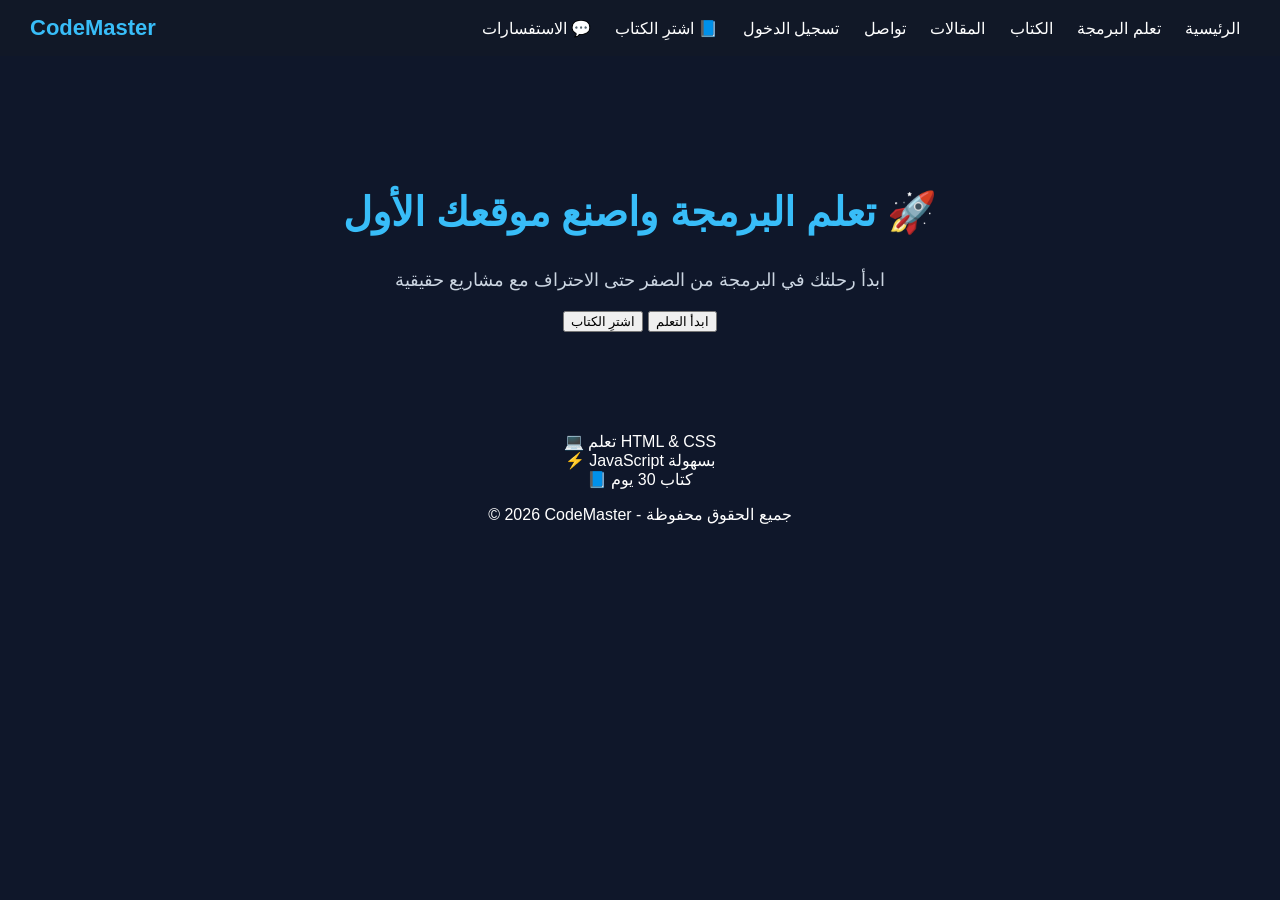
<file: index.html>
<!DOCTYPE html>
<html lang="ar">
<head>
    <meta charset="UTF-8">
    <meta name="viewport" content="width=device-width, initial-scale=1.0">
    <title>CodeMaster - Home</title>
    <link rel="stylesheet" href="style.css">
    <meta name="monetag" content="0a34fef5ae91684d4ee8484396f855bb">
    <script async src="https://pagead2.googlesyndication.com/pagead/js/adsbygoogle.js?client=ca-pub-2525637026834240"
     crossorigin="anonymous"></script>
    <meta name="google-adsense-account" content="ca-pub-2525637026834240">
</head>

<body>
    <center>

    <!-- Navbar -->
    <header class="navbar">
        <div class="logo">CodeMaster</div>

        <nav>
            <a href="index.html">الرئيسية</a>
            <a href="learn.html">تعلم البرمجة</a>
            <a href="book.html">الكتاب</a>
            <a href="blog.html">المقالات</a>
            <a href="contact.html">تواصل</a>
            <a href="login.html">تسجيل الدخول</a>
            <a href="buy.html">📘 اشترِ الكتاب</a>
            <a href="support.html">💬 الاستفسارات</a>
        </nav>
    </header>

    <!-- Hero Section -->
    <section class="hero">
        <h1>تعلم البرمجة واصنع موقعك الأول 🚀</h1>
        <p>ابدأ رحلتك في البرمجة من الصفر حتى الاحتراف مع مشاريع حقيقية</p>

        <button onclick="goToBook()">اشترِ الكتاب</button>
        <button onclick="goToLearn()">ابدأ التعلم</button>
    </section>

    <!-- Features -->
    <section class="features">
        <div class="card">💻 تعلم HTML & CSS</div>
        <div class="card">⚡ JavaScript بسهولة</div>
        <div class="card">📘 كتاب 30 يوم</div>
    </section>

    <!-- Footer -->
    <footer>
        <p>© 2026 CodeMaster - جميع الحقوق محفوظة</p>
    </footer>

    <script src="script.js"></script>
    </center>
</body>
</html>
</file>
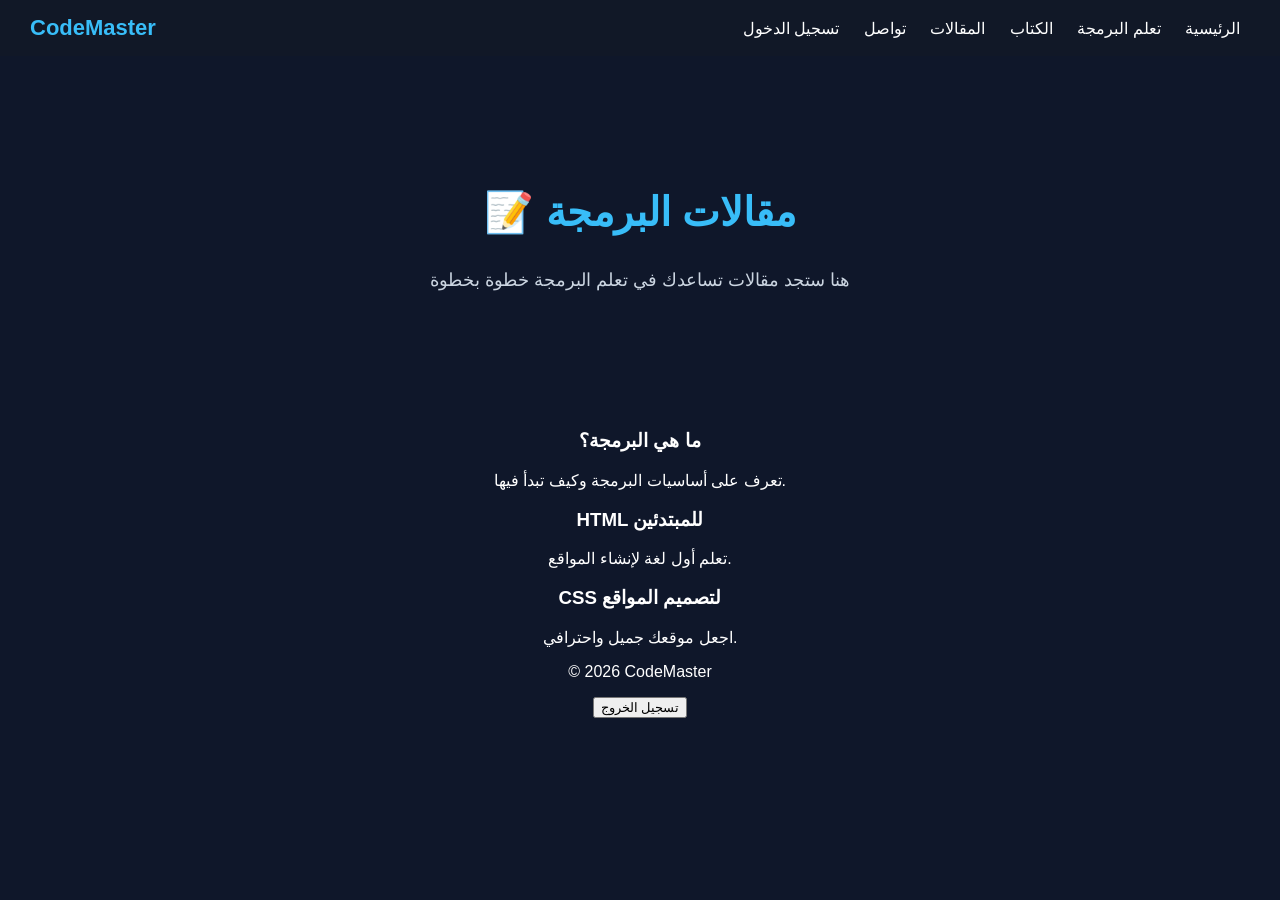
<file: blog.html>
<!DOCTYPE html>
<html lang="ar">
<head>
    <meta charset="UTF-8">
    <meta name="viewport" content="width=device-width, initial-scale=1.0">
    <title>المقالات - CodeMaster</title>
    <link rel="stylesheet" href="style.css">
    <script async src="https://pagead2.googlesyndication.com/pagead/js/adsbygoogle.js?client=ca-pub-2525637026834240"
     crossorigin="anonymous"></script>
    <meta name="google-adsense-account" content="ca-pub-2525637026834240">
</head>

<body>
    <center>

    <!-- Navbar -->
    <header class="navbar">
        <div class="logo">CodeMaster</div>

        <nav>
            <a href="index.html">الرئيسية</a>
            <a href="learn.html">تعلم البرمجة</a>
            <a href="book.html">الكتاب</a>
            <a href="blog.html">المقالات</a>
            <a href="contact.html">تواصل</a>
            <a href="login.html">تسجيل الدخول</a>
        </nav>
    </header>

    <!-- Content -->
    <section class="hero">
        <h1>📝 مقالات البرمجة</h1>
        <p>هنا ستجد مقالات تساعدك في تعلم البرمجة خطوة بخطوة</p>
    </section>

    <section class="features">

        <div class="card">
            <h3>ما هي البرمجة؟</h3>
            <p>تعرف على أساسيات البرمجة وكيف تبدأ فيها.</p>
        </div>

        <div class="card">
            <h3>HTML للمبتدئين</h3>
            <p>تعلم أول لغة لإنشاء المواقع.</p>
        </div>

        <div class="card">
            <h3>CSS لتصميم المواقع</h3>
            <p>اجعل موقعك جميل واحترافي.</p>
        </div>

    </section>

    <footer>
        <p>© 2026 CodeMaster</p>
    </footer>
    </center>
    <center>
             <a href="index.html"><button id="d16">تسجيل الخروج</button></a>
        </center>
</body>
</html>
</file>
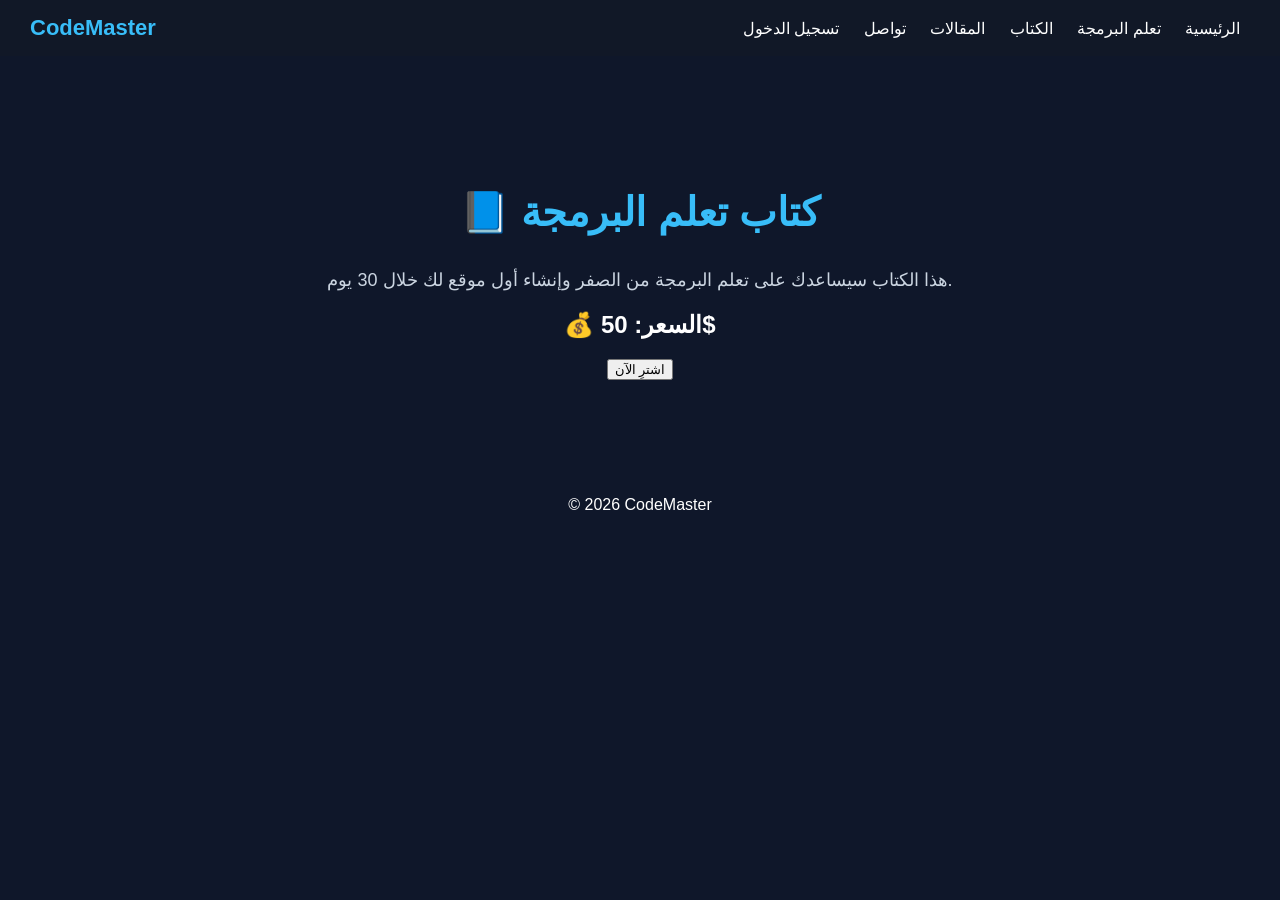
<file: book.html>
<!DOCTYPE html>
<html lang="ar">
<head>
    <meta charset="UTF-8">
    <meta name="viewport" content="width=device-width, initial-scale=1.0">
    <title>الكتاب - CodeMaster</title>
    <link rel="stylesheet" href="style.css">
    <script async src="https://pagead2.googlesyndication.com/pagead/js/adsbygoogle.js?client=ca-pub-2525637026834240"
     crossorigin="anonymous"></script>
    <meta name="google-adsense-account" content="ca-pub-2525637026834240">
</head>

<body>
    <center>

    <header class="navbar">
        <div class="logo">CodeMaster</div>

        <nav>
            <a href="index.html">الرئيسية</a>
            <a href="learn.html">تعلم البرمجة</a>
            <a href="book.html">الكتاب</a>
            <a href="blog.html">المقالات</a>
            <a href="contact.html">تواصل</a>
            <a href="login.html">تسجيل الدخول</a>
        </nav>
    </header>

    <section class="hero">
        <h1>📘 كتاب تعلم البرمجة</h1>
        <p>
            هذا الكتاب سيساعدك على تعلم البرمجة من الصفر
            وإنشاء أول موقع لك خلال 30 يوم.
        </p>

        <h2>💰 السعر: 50$</h2>

        <button onclick="alert('ارسل المبلغ على رقم فودافون كاش وسيتم إرسال الكتاب لك')">
            اشترِ الآن
        </button>
    </section>

    <footer>
        <p>© 2026 CodeMaster</p>
    </footer>
    </center>

</body>
</html>
</file>
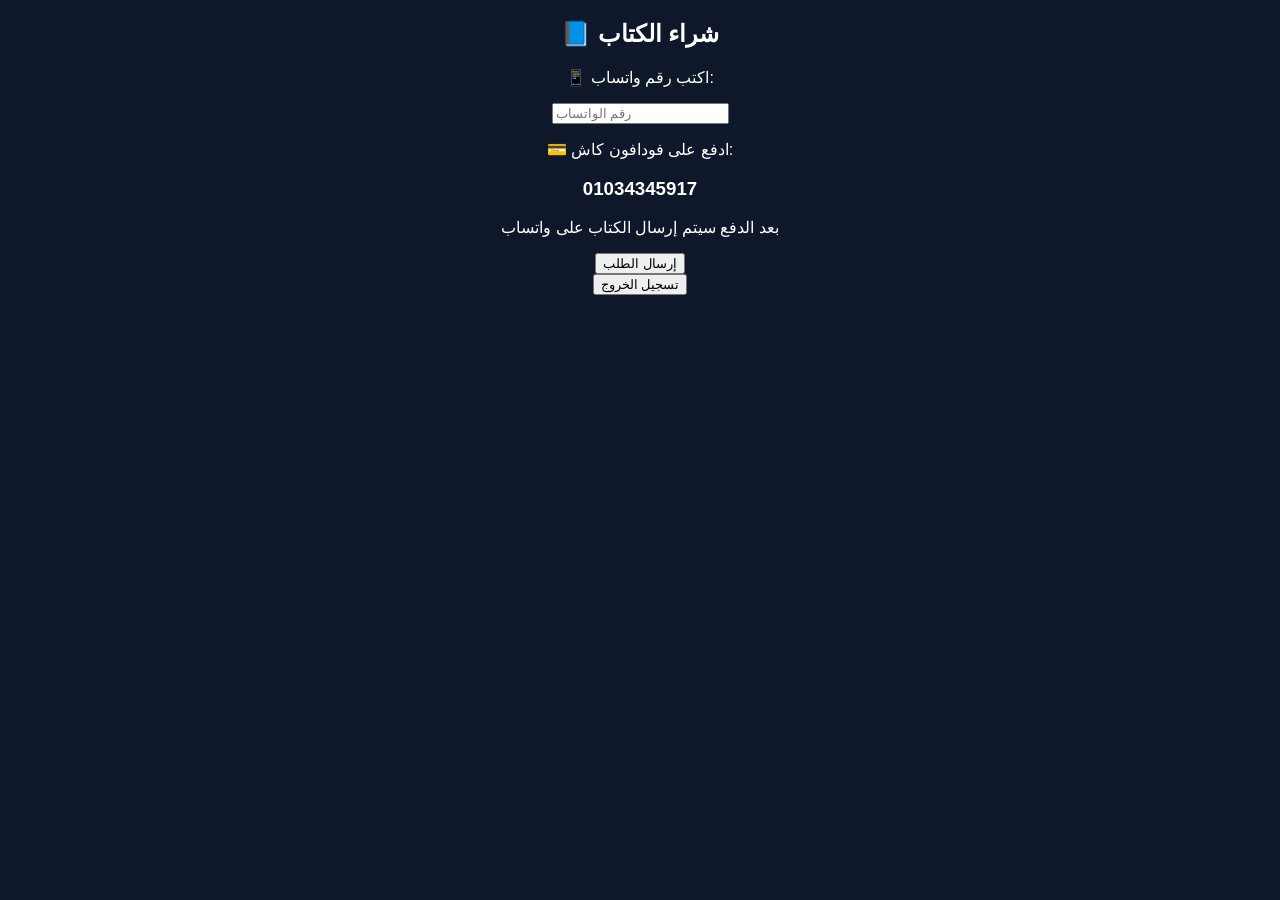
<file: buy.html>
<!DOCTYPE html>
<html>
<head>

    <meta charset="UTF-8">
    <title>شراء الكتاب</title>
    <link rel="stylesheet" href="style.css">
    <script async src="https://pagead2.googlesyndication.com/pagead/js/adsbygoogle.js?client=ca-pub-2525637026834240"
     crossorigin="anonymous"></script>
    <meta name="google-adsense-account" content="ca-pub-2525637026834240">
</head>

<body>
    <center>

<h2>📘 شراء الكتاب</h2>

<p>📱 اكتب رقم واتساب:</p>
<input type="text" placeholder="رقم الواتساب">

<p>💳 ادفع على فودافون كاش:</p>
<h3>01034345917</h3>

<p>بعد الدفع سيتم إرسال الكتاب على واتساب</p>

<button>إرسال الطلب</button>
</center>
        <center>
             <a href="index.html"><button id="d16">تسجيل الخروج</button></a>
        </center>

</body>
</html>
</file>
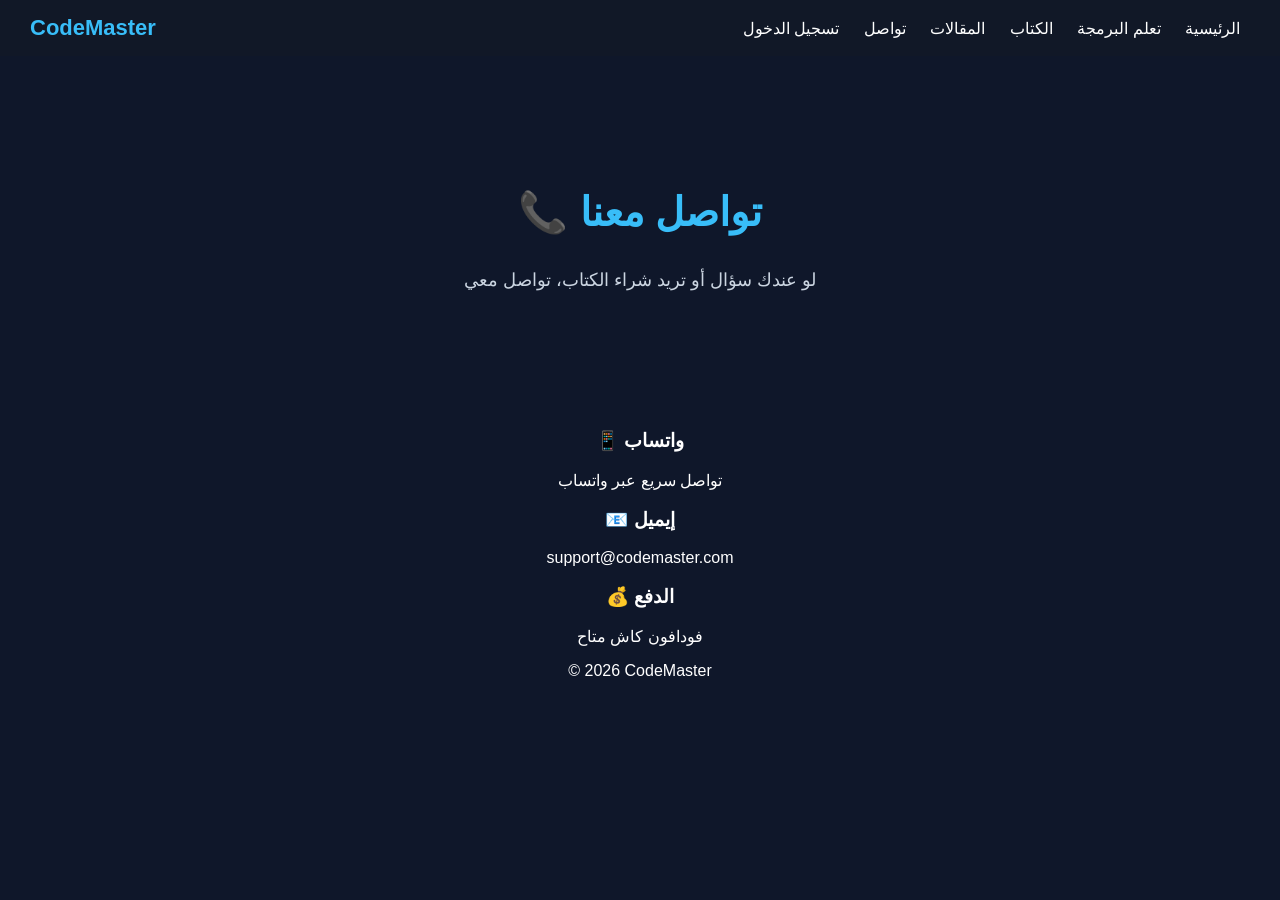
<file: contact.html>
<!DOCTYPE html>
<html lang="ar">
<head>
    <meta charset="UTF-8">
    <meta name="viewport" content="width=device-width, initial-scale=1.0">
    <title>تواصل معنا - CodeMaster</title>
    <link rel="stylesheet" href="style.css">
    <script async src="https://pagead2.googlesyndication.com/pagead/js/adsbygoogle.js?client=ca-pub-2525637026834240"
     crossorigin="anonymous"></script>
    <meta name="google-adsense-account" content="ca-pub-2525637026834240">
</head>

<body>
    <center>

    <!-- Navbar -->
    <header class="navbar">
        <div class="logo">CodeMaster</div>

        <nav>
            <a href="index.html">الرئيسية</a>
            <a href="learn.html">تعلم البرمجة</a>
            <a href="book.html">الكتاب</a>
            <a href="blog.html">المقالات</a>
            <a href="contact.html">تواصل</a>
            <a href="login.html">تسجيل الدخول</a>
        </nav>
    </header>

    <!-- Content -->
    <section class="hero">
        <h1>📞 تواصل معنا</h1>
        <p>لو عندك سؤال أو تريد شراء الكتاب، تواصل معي</p>
    </section>

    <section class="features">

        <div class="card">
            <h3>📱 واتساب</h3>
            <p>تواصل سريع عبر واتساب</p>
        </div>

        <div class="card">
            <h3>📧 إيميل</h3>
            <p>support@codemaster.com</p>
        </div>

        <div class="card">
            <h3>💰 الدفع</h3>
            <p>فودافون كاش متاح</p>
        </div>

    </section>

    <footer>
        <p>© 2026 CodeMaster</p>
    </footer>
</center>
</body>
</html>
</file>
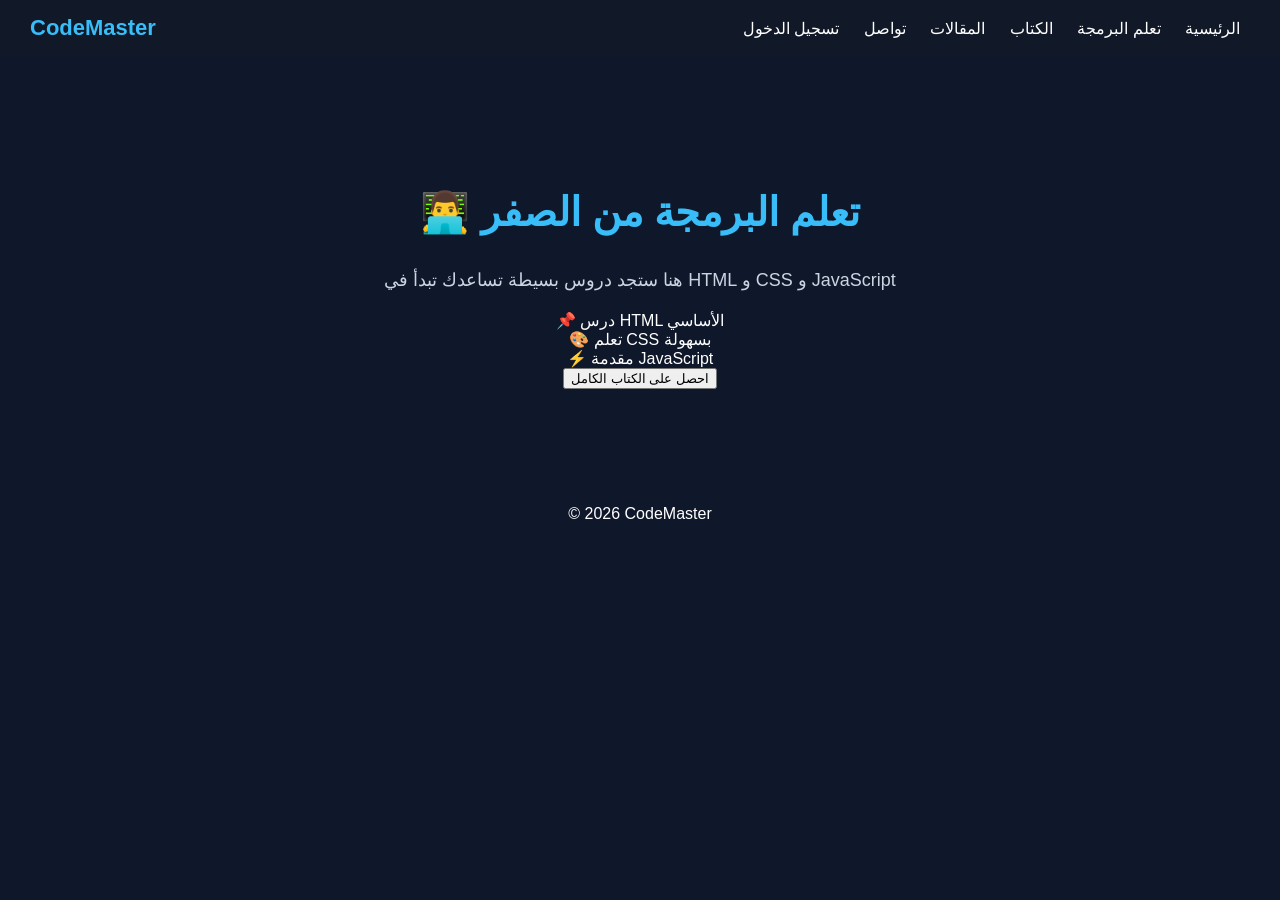
<file: learn.html>
<!DOCTYPE html>
<html lang="ar">
<head>
    <meta charset="UTF-8">
    <meta name="viewport" content="width=device-width, initial-scale=1.0">
    <title>تعلم البرمجة - CodeMaster</title>
    <link rel="stylesheet" href="style.css">
    <script async src="https://pagead2.googlesyndication.com/pagead/js/adsbygoogle.js?client=ca-pub-2525637026834240"
     crossorigin="anonymous"></script>
    <meta name="google-adsense-account" content="ca-pub-2525637026834240">
</head>

<body>
    <center>

    <!-- Navbar -->
    <header class="navbar">
        <div class="logo">CodeMaster</div>

        <nav>
            <a href="index.html">الرئيسية</a>
            <a href="learn.html">تعلم البرمجة</a>
            <a href="book.html">الكتاب</a>
            <a href="blog.html">المقالات</a>
            <a href="contact.html">تواصل</a>
            <a href="login.html">تسجيل الدخول</a>
        </nav>
    </header>

    <!-- Content -->
    <section class="hero">
        <h1>👨‍💻 تعلم البرمجة من الصفر</h1>
        <p>
            هنا ستجد دروس بسيطة تساعدك تبدأ في HTML و CSS و JavaScript
        </p>

        <div class="features">
            <div class="card">📌 درس HTML الأساسي</div>
            <div class="card">🎨 تعلم CSS بسهولة</div>
            <div class="card">⚡ مقدمة JavaScript</div>
        </div>

        <button onclick="location.href='book.html'">
            احصل على الكتاب الكامل
        </button>
    </section>

    <footer>
        <p>© 2026 CodeMaster</p>
    </footer>
</center>
</body>
</html>
</file>
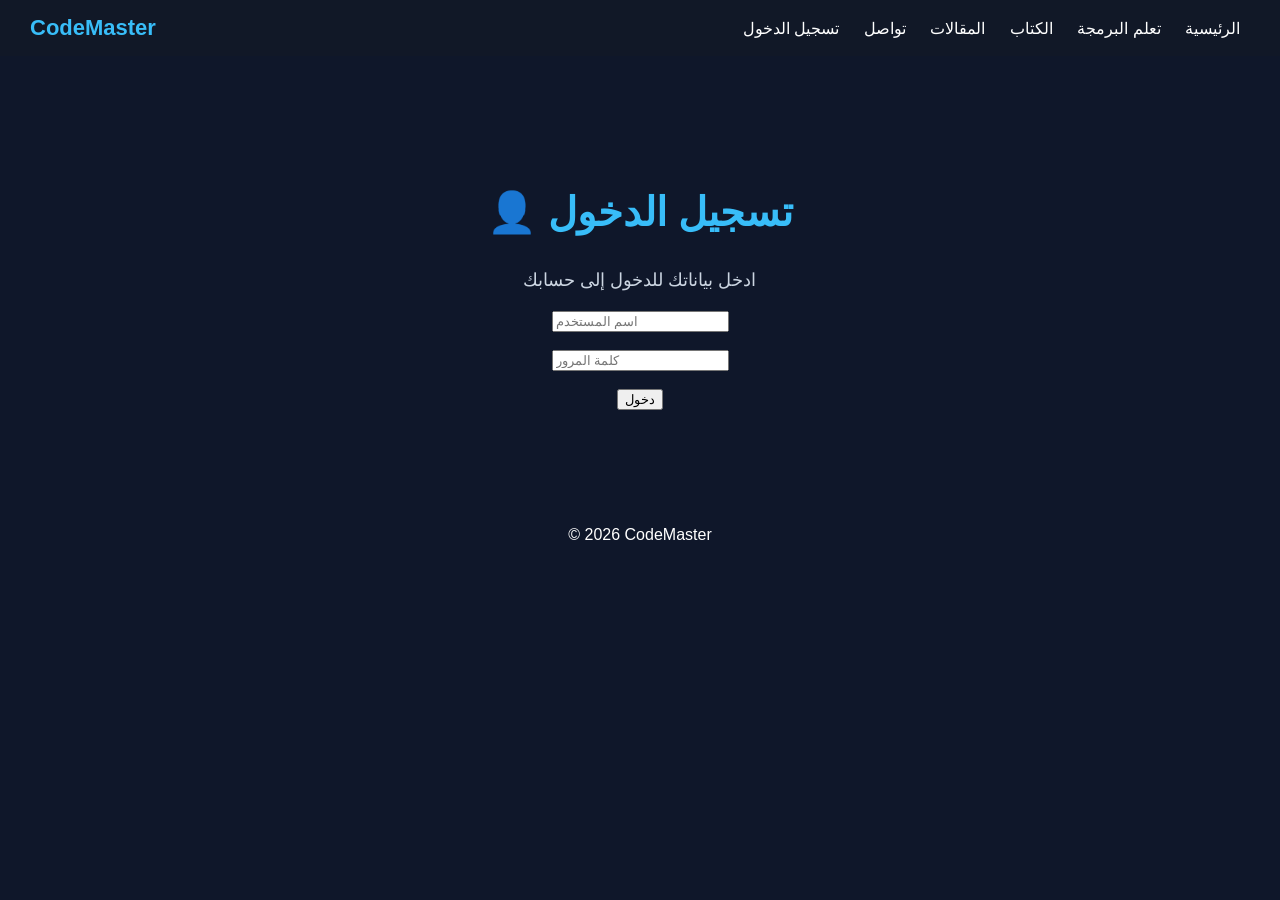
<file: login.html>
<!DOCTYPE html>
<html lang="ar">
<head>
    <meta charset="UTF-8">
    <meta name="viewport" content="width=device-width, initial-scale=1.0">
    <title>تسجيل الدخول - CodeMaster</title>
    <link rel="stylesheet" href="style.css">
    <script async src="https://pagead2.googlesyndication.com/pagead/js/adsbygoogle.js?client=ca-pub-2525637026834240"
     crossorigin="anonymous"></script>
    <meta name="google-adsense-account" content="ca-pub-2525637026834240">
</head>

<body>
    <center>

    <!-- Navbar -->
    <header class="navbar">
        <div class="logo">CodeMaster</div>

        <nav>
            <a href="index.html">الرئيسية</a>
            <a href="learn.html">تعلم البرمجة</a>
            <a href="book.html">الكتاب</a>
            <a href="blog.html">المقالات</a>
            <a href="contact.html">تواصل</a>
            <a href="login.html">تسجيل الدخول</a>
        </nav>
    </header>

    <!-- Login Form -->
    <section class="hero">
        <h1>👤 تسجيل الدخول</h1>
        <p>ادخل بياناتك للدخول إلى حسابك</p>

        <form>
            <input type="text" placeholder="اسم المستخدم" required>
            <br><br>
            <input type="password" placeholder="كلمة المرور" required>
            <br><br>
            <button type="submit">دخول</button>
        </form>
    </section>

    <footer>
        <p>© 2026 CodeMaster</p>
    </footer>
</center>
</body>
</html>
</file>
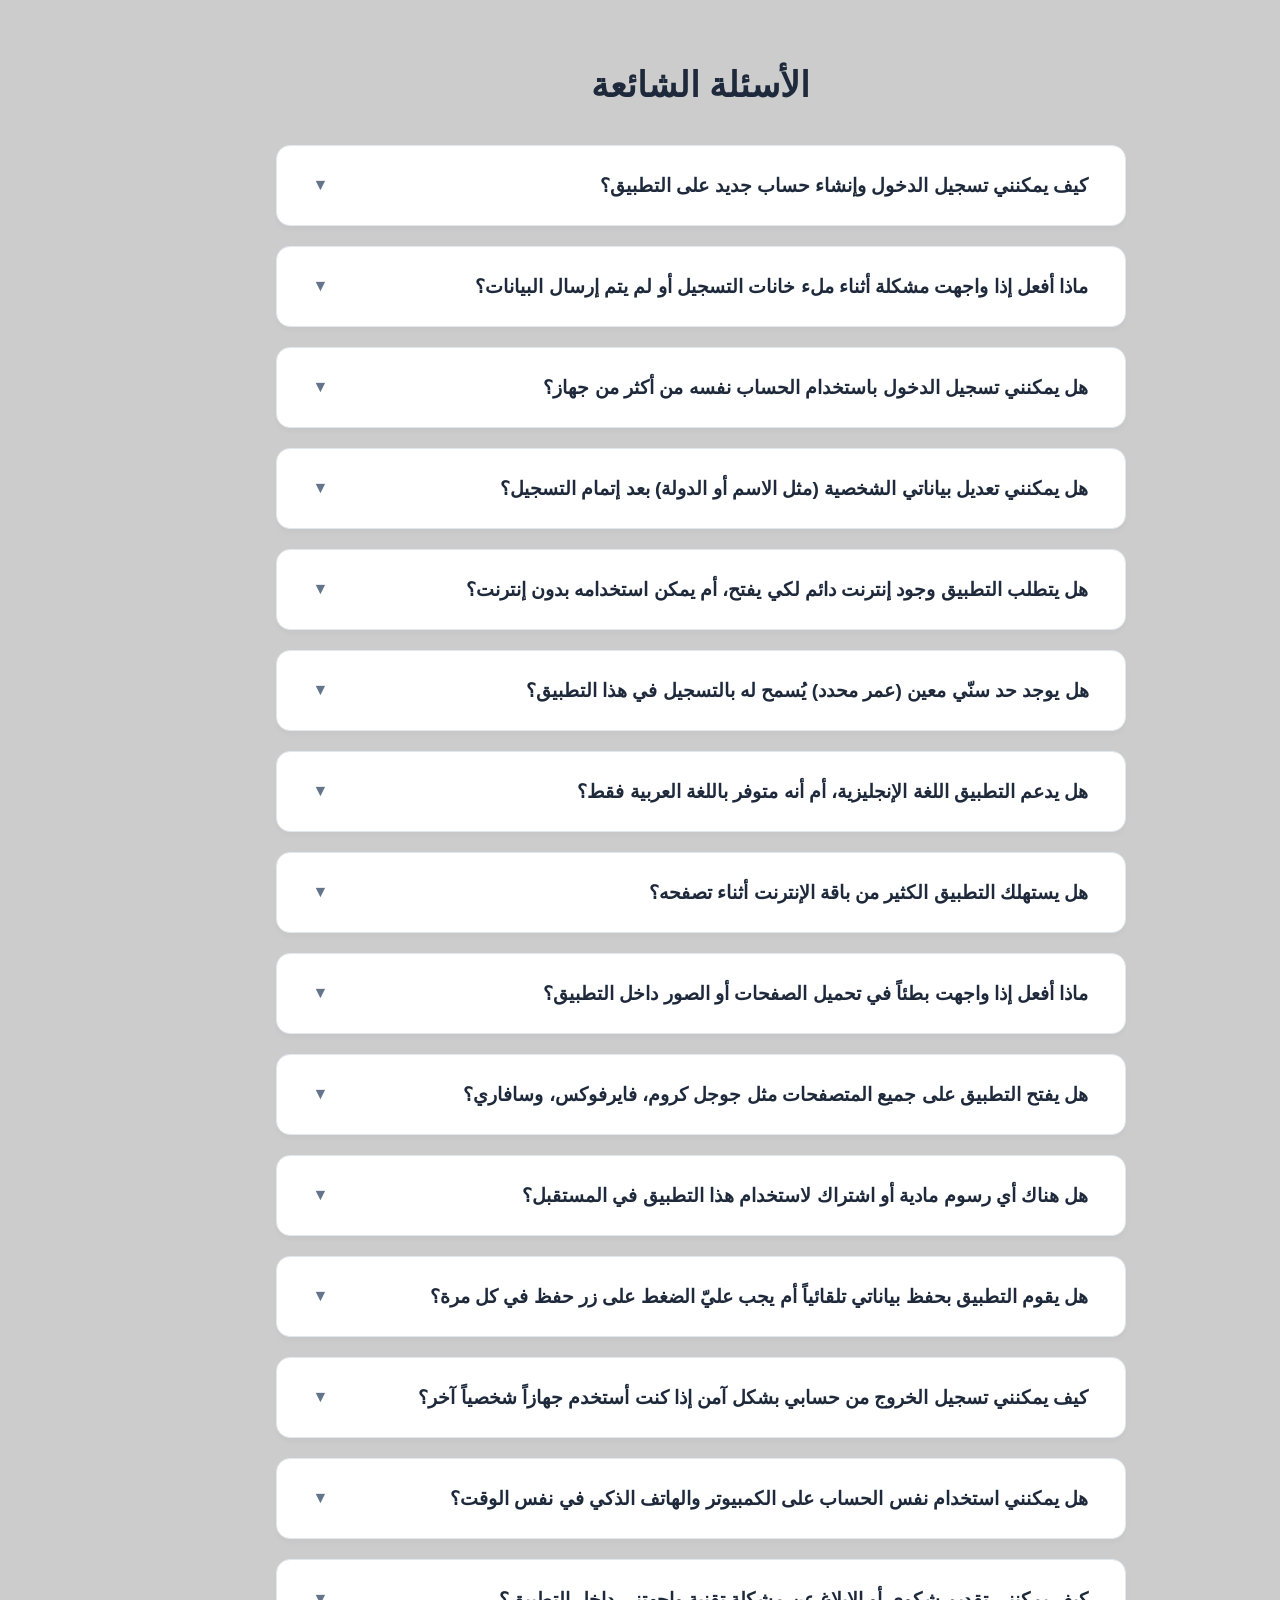
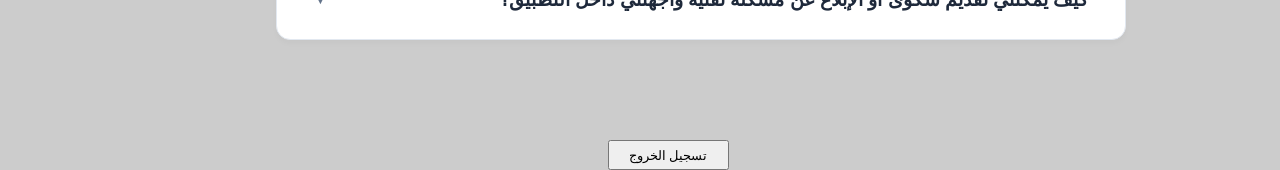
<file: support.html>
<!DOCTYPE html>
<html lang="ar" dir="rtl">
<head>
    <meta charset="UTF-8">
    <meta name="viewport" content="width=device-width, initial-scale=1.0">
    <title>الأسئلة الشائعة</title>
    <script async src="https://pagead2.googlesyndication.com/pagead/js/adsbygoogle.js?client=ca-pub-2525637026834240"
     crossorigin="anonymous"></script>
    <meta name="google-adsense-account" content="ca-pub-2525637026834240">
    <style>
        body{
            background-color:rgb(204, 204, 204); ;
        }
        :root {
            --primary-color: #3b82f6; 
            --bg-color: #f8fafc; 
            --card-bg: #ffffff; 
            --text-main: #1e293b; 
            --text-sub: #64748b; 
            --border-color: #e2e8f0; 
        }

        body {
            font-family: 'Segoe UI', Tahoma, Geneva, Verdana, sans-serif;
            color: var(--text-main);
            margin: 0;
            padding: 40px 20px;
            display: flex;
            justify-content: center;
        }

        .faq-container {
            width: 100%;
            max-width: 850px;
        }

        .faq-title {
            text-align: center;
            font-size: 2.2rem;
            margin-bottom: 40px;
            color: var(--text-main);
            font-weight: 700;
        }

        /* كارت الأسئلة المطور بارتفاع فخم ومساحة واسعة */
        details {
            background-color: var(--card-bg);
            border: 1px solid var(--border-color);
            border-radius: 14px;
            margin-bottom: 20px;
            overflow: hidden;
            box-shadow: 0 4px 6px -1px rgba(0, 0, 0, 0.03);
            transition: all 0.3s ease;
        }

        details:hover {
            border-color: var(--primary-color);
        }

        /* رأس السؤال بارتفاع فخم ومساحة مريحة جداً للعين */
        summary {
            display: flex;
            justify-content: space-between;
            align-items: center;
            padding: 28px 36px; 
            font-size: 1.2rem;
            font-weight: 600;
            color: var(--text-main);
            cursor: pointer;
            outline: none;
            list-style: none; 
        }

        summary::-webkit-details-marker {
            display: none;
        }

        /* السهم المخصص الجانبي */
        summary::after {
            content: "▼";
            font-size: 1rem;
            color: var(--text-sub);
            transition: transform 0.3s ease;
        }

        /* حركة دوران السهم عند فتح خانة السؤال */
        details[open] summary::after {
            transform: rotate(180deg);
            color: var(--primary-color);
        }

        /* مكان ظهور الإجابات بوضوح تام وتصميم فخم */
        .faq-body {
            padding: 20px 36px 28px 36px; 
            font-size: 1.05rem;
            line-height: 1.8;
            color: var(--text-sub);
            border-top: 1px solid var(--border-color);
        }
        #d16{
            top: 1700px;
            position: relative;
            left: 453px;
            width: 121px;
        height: 30px;
        }
    </style>
</head>
<body>

    <div class="faq-container">
        <h1 class="faq-title">الأسئلة الشائعة</h1>

        <!-- 1 -->
        <details>
            <summary>كيف يمكنني تسجيل الدخول وإنشاء حساب جديد على التطبيق؟</summary>
            <div class="faq-body">يمكنك الدخول والتسجيل بكل سهولة من خلال الانتقال إلى صفحة "تسجيل الدخول" وتعبئة كافة الخانات المطلوبة بالبيانات التالية: (الاسم الأول، اسم العائلة، تاريخ الميلاد، الدولة، وتحديد النوع)، ثم الضغط على زر إرسال البيانات ليتم تفعيل حسابك فوراً في الموقع.</div>
        </details>

        <!-- 2 -->
        <details>
            <summary>ماذا أفعل إذا واجهت مشكلة أثناء ملء خانات التسجيل أو لم يتم إرسال البيانات؟</summary>
            <div class="faq-body">أولاً، يرجى الاطمئنان والتأكد من جودة وثبات الاتصال بشبكة الإنترنت لديك. في حال توقف الموقع أو انغلاقه فجأة، كل ما عليك فعله هو إغلاق نافذة الموقع تماماً، ثم إعادة تشغيل وتحديث الرابط من جديد والمحاولة مرة أخرى.</div>
        </details>

        <!-- 3 -->
        <details>
            <summary>هل يمكنني تسجيل الدخول باستخدام الحساب نفسه من أكثر من جهاز؟</summary>
            <div class="faq-body">نعم، يمكنك بالطبع تسجيل الدخول باستخدام نفس الحساب من أي جهاز آخر. وسيتم عرض وحفظ كل ما وصلت إليه في الموقع تلقائياً لتستكمل عملك بكل سهولة من أي مكان.</div>
        </details>

        <!-- 4 -->
        <details>
            <summary>هل يمكنني تعديل بياناتي الشخصية (مثل الاسم أو الدولة) بعد إتمام التسجيل؟</summary>
            <div class="faq-body">لا، لا يمكنك تعديل البيانات بعد إرسالها. ولكن إذا أردت تغيير بياناتك، يمكنك ببساطة إنشاء حساب آخر جديد تماماً، وإعادة ملء الخانات بالبيانات الصحيحة التي تريدها.</div>
        </details>

        <!-- 5 -->
        <details>
            <summary>هل يتطلب التطبيق وجود إنترنت دائم لكي يفتح، أم يمكن استخدامه بدون إنترنت؟</summary>
            <div class="faq-body">نعم، يتطلب التطبيق اتصالاً مستمراً بالإنترنت، وذلك لضمان تحسين جودة وثبات التنقل بين صفحات الموقع، وتحديث البيانات ومزامنتها فوراً وبدون أي تأخير.</div>
        </details>

        <!-- 6 -->
        <details>
            <summary>هل يوجد حد سنّي معين (عمر محدد) يُسمح له بالتسجيل في هذا التطبيق؟</summary>
            <div class="faq-body">لا، لا يوجد أي حد سنّي؛ التطبيق متاح ومسموح لجميع الفئات العمرية بالتسجيل فيه والاستفادة من خدماته بكل سهولة.</div>
        </details>

        <!-- 7 -->
        <details>
            <summary>هل يدعم التطبيق اللغة الإنجليزية، أم أنه متوفر باللغة العربية فقط؟</summary>
            <div class="faq-body">حالياً، التطبيق يدعم اللغة العربية بشكل أساسي مع وجود اللغة الإنجليزية في بعض الأجزاء والحالات، ولكن يعمل فريق التحديث والتطوير لدينا على توفير التطبيق باللغتين العربية والإنجليزية بشكل كامل وبأعلى جودة في وقت لاحق قريباً بإذن الله.</div>
        </details>

        <!-- 8 -->
        <details>
            <summary>هل يستهلك التطبيق الكثير من باقة الإنترنت أثناء تصفحه؟</summary>
            <div class="faq-body">لا، التطبيق مصمم ليكون خفيفاً جداً بحيث يستهلك كمية قليلة ومحدودة للغاية من بيانات الإنترنت، ولكن كما ذكرنا سابقاً، من الضروري استمرار اتصال جهازك بالإنترنت طوال فترة فتح التطبيق لضمان عمله بشكل صحيح.</div>
        </details>

        <!-- 9 -->
        <details>
            <summary>ماذا أفعل إذا واجهت بطئاً في تحميل الصفحات أو الصور داخل التطبيق؟</summary>
            <div class="faq-body">في حال واجهت بطئاً في التحميل، يرجى اتباع الخطوات التالية:<br>1. التأكد من جودة وثبات اتصال جهازك (سواء كان لابتوب أو كمبيوتر أو هاتف) بشبكة الإنترنت.<br>2. التحقق من أن اتصال الشبكة يعمل بشكل صحيح وغير منقطع.<br>3. إذا استمرت المشكلة ولم يتم تحميل الصفحات أو الصور، قم بإغلاق التطبيق تماماً ثم إعادة فتحه مجدداً لتنشيط الاتصال.</div>
        </details>

        <!-- 10 -->
        <details>
            <summary>هل يفتح التطبيق على جميع المتصفحات مثل جوجل كروم، فايرفوكس، وسافاري؟</summary>
            <div class="faq-body">نعم، التطبيق متوافق تماماً ويفتح على جميع المتصفحات العالمية الحديثة، كما أنه يعمل بكفاءة على مختلف أنظمة التشغيل بما في ذلك نظام ويندوز (مثل ويندوز 8 وما فوق) وبقية الأنظمة لضمان وصولك للحساب من أي جهاز.</div>
        </details>

        <!-- 11 -->
        <details>
            <summary>هل هناك أي رسوم مادية أو اشتراك لاستخدام هذا التطبيق في المستقبل؟</summary>
            <div class="faq-body">لا، التطبيق مجاني بالكامل ولن يتطلب أي رسوم مادية أو اشتراكات في المستقبل، ولكن كما ذكرنا دائماً، الشرط الوحيد للاستفادة من خدماته هو استمرارية اتصال جهازك بشبكة الإنترنت أثناء الاستخدام.</div>
        </details>

        <!-- 12 -->
        <details>
            <summary>هل يقوم التطبيق بحفظ بياناتي تلقائياً أم يجب عليّ الضغط على زر حفظ في كل مرة؟</summary>
            <div class="faq-body">عند ملء الخانات، يجب عليك الضغط على زر الاعتماد ليتم حفظ بياناتك بنجاح؛ حيث يظهر الزر باسم <strong>"إرسال"</strong> إذا كان جهاز الكمبيوتر لديك باللغة العربية، أو باسم <strong>"Submit"</strong> إذا كان باللغة الإنجليزية، وبمجرد الضغط عليه يتم حفظ البيانات في النظام فوراً.</div>
        </details>

        <!-- 13 -->
        <details>
            <summary>كيف يمكنني تسجيل الخروج من حسابي بشكل آمن إذا كنت أستخدم جهازاً شخصياً آخر؟</summary>
            <div class="faq-body">لحماية خصوصيتك وأمان حسابك، يجب عليك الدخول إلى القائمة واختيار "تسجيل الخروج" لإغلاق الحساب تماماً على هذا الجهاز، وفي حال أردت استخدام حساب آخر، يمكنك ببساطة الانتقال لصفحة الدخول وملء الخانات ببيانات الحساب الجديد.</div>
        </details>

        <!-- 14 -->
        <details>
            <summary>هل يمكنني استخدام نفس الحساب على الكمبيوتر والهاتف الذكي في نفس الوقت؟</summary>
            <div class="faq-body">نعم، يمكنك فتح حسابك واستخدامه من جهاز الكمبيوتر والهاتف المحمول في نفس الوقت دون أي تداخل، حيث تتم مزامنة وحفظ كافة البيانات والخطوات تلقائياً على جميع الأجهزة المفتوحة.</div>
        </details>

        <!-- 15 -->
        <details>
            <summary>كيف يمكنني تقديم شكوى أو الإبلاغ عن مشكلة تقنية واجهتني داخل التطبيق؟</summary>
            <div class="faq-body">يسعدنا دائماً تقديم المساعدة؛ يمكنك التواصل مع فريق الدعم الفني مباشرة عبر صفحة "اتصل بنا" المتاحة في الأسفل، وإرسال تفاصيل المشكلة ليتم حلها لك فوراً من قِبل طاقم العمل وتأمين استخدامك.</div>
        </details>

    </div>
    <header>
        <center>
             <a href="index.html"><button id="d16">تسجيل الخروج</button></a>
        </center>
    </header>

</body>
</html>
</file>
<file: style.css>
body {
    margin: 0;
    font-family: Arial, sans-serif;
    background: #0f172a;
    color: white;
}

/* Navbar */
.navbar {
    display: flex;
    justify-content: space-between;
    align-items: center;
    padding: 15px 30px;
    background: #111827;
    position: sticky;
    top: 0;
}

.navbar .logo {
    font-size: 22px;
    font-weight: bold;
    color: #38bdf8;
}

.navbar nav a {
    color: white;
    margin: 0 10px;
    text-decoration: none;
    transition: 0.3s;
}

.navbar nav a:hover {
    color: #38bdf8;
}

/* Hero Section */
.hero {
    text-align: center;
    padding: 100px 20px;
}

.hero h1 {
    font-size: 40px;
    color: #38bdf8;
}

.hero p {
    font-size: 18px;
    color: #cbd5e1;
    margin-bottom: 20px;
}

/* الأزرا…
[4:05 pm, 02/07/2026] ماما خط فودافون: // الانتقال لصفحة الكتاب
function goToBook() {
    window.location.href = "book.html";
}

// الانتقال لصفحة التعلم
function goToLearn() {
    window.location.href = "learn.html";
}

// تأثير بسيط عند تحميل الصفحة
window.onload = function () {
    console.log("CodeMaster Website Loaded 🚀");
};
</file>
